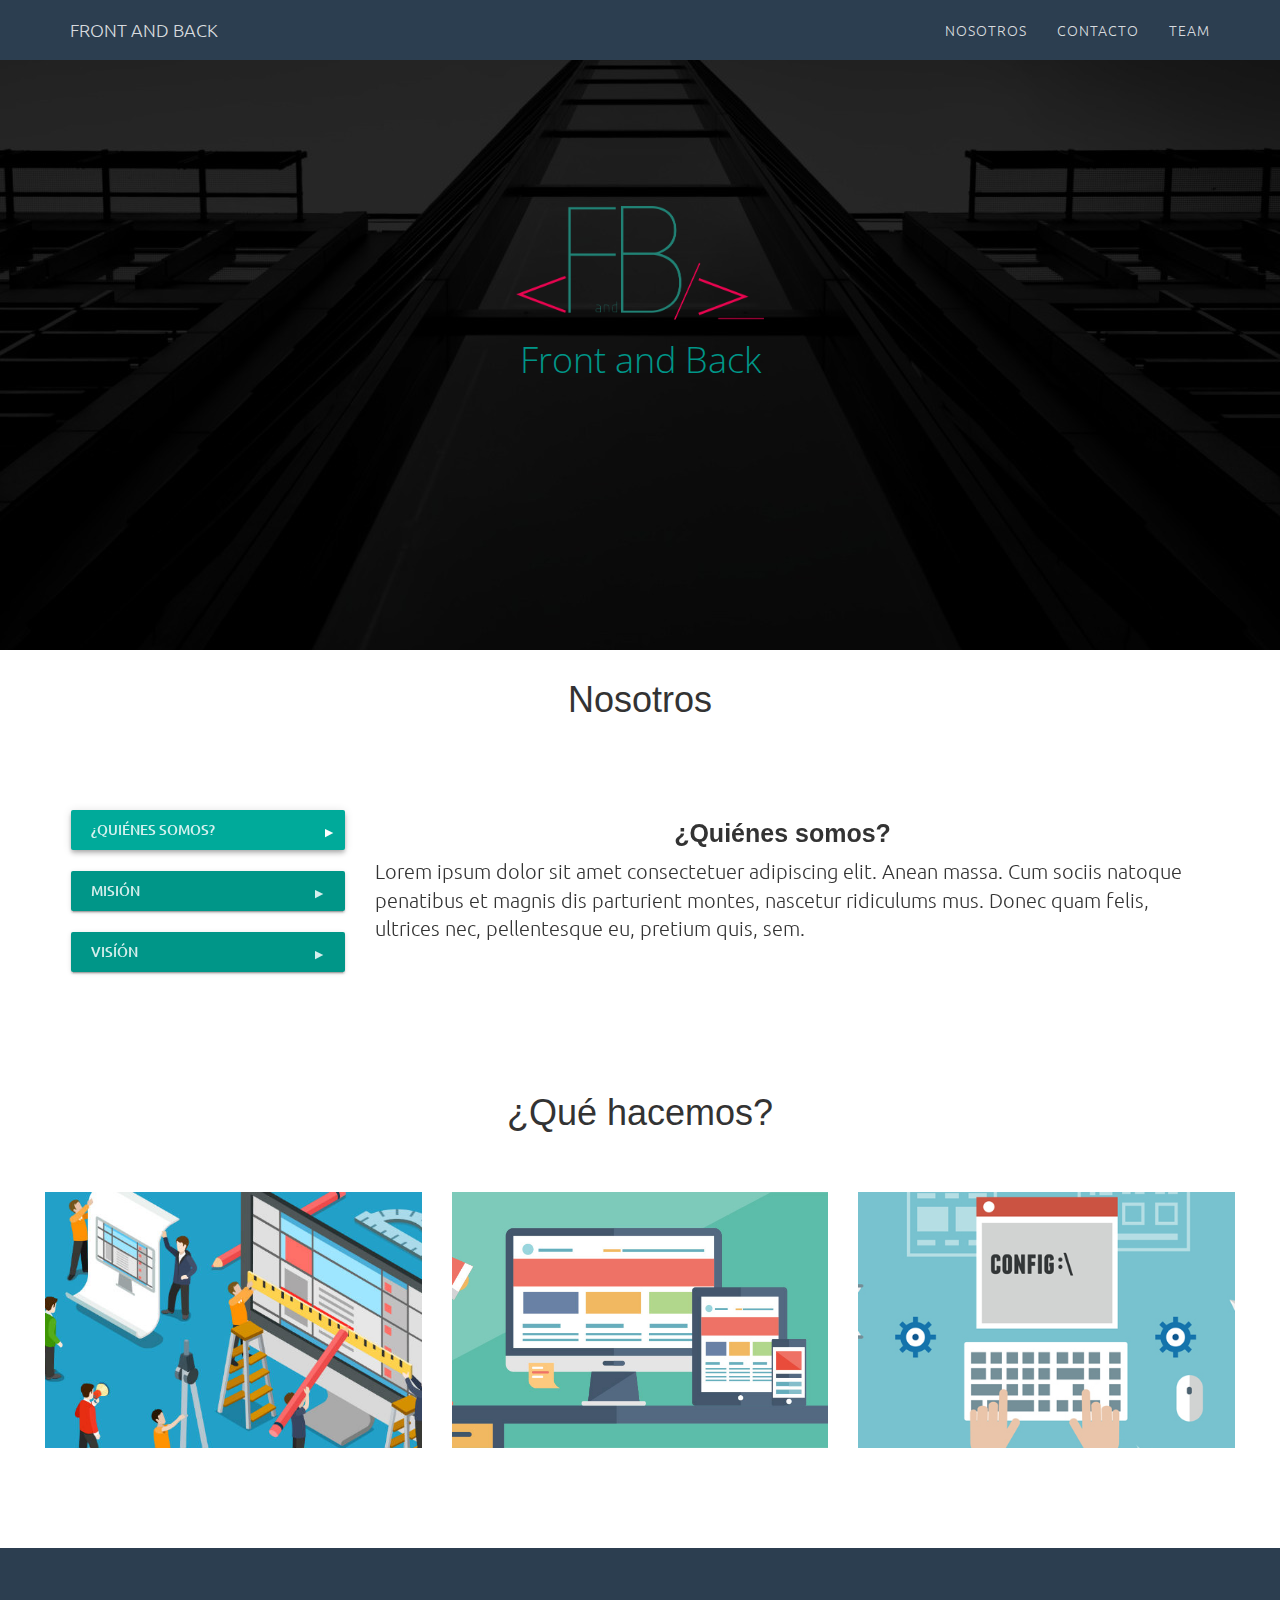
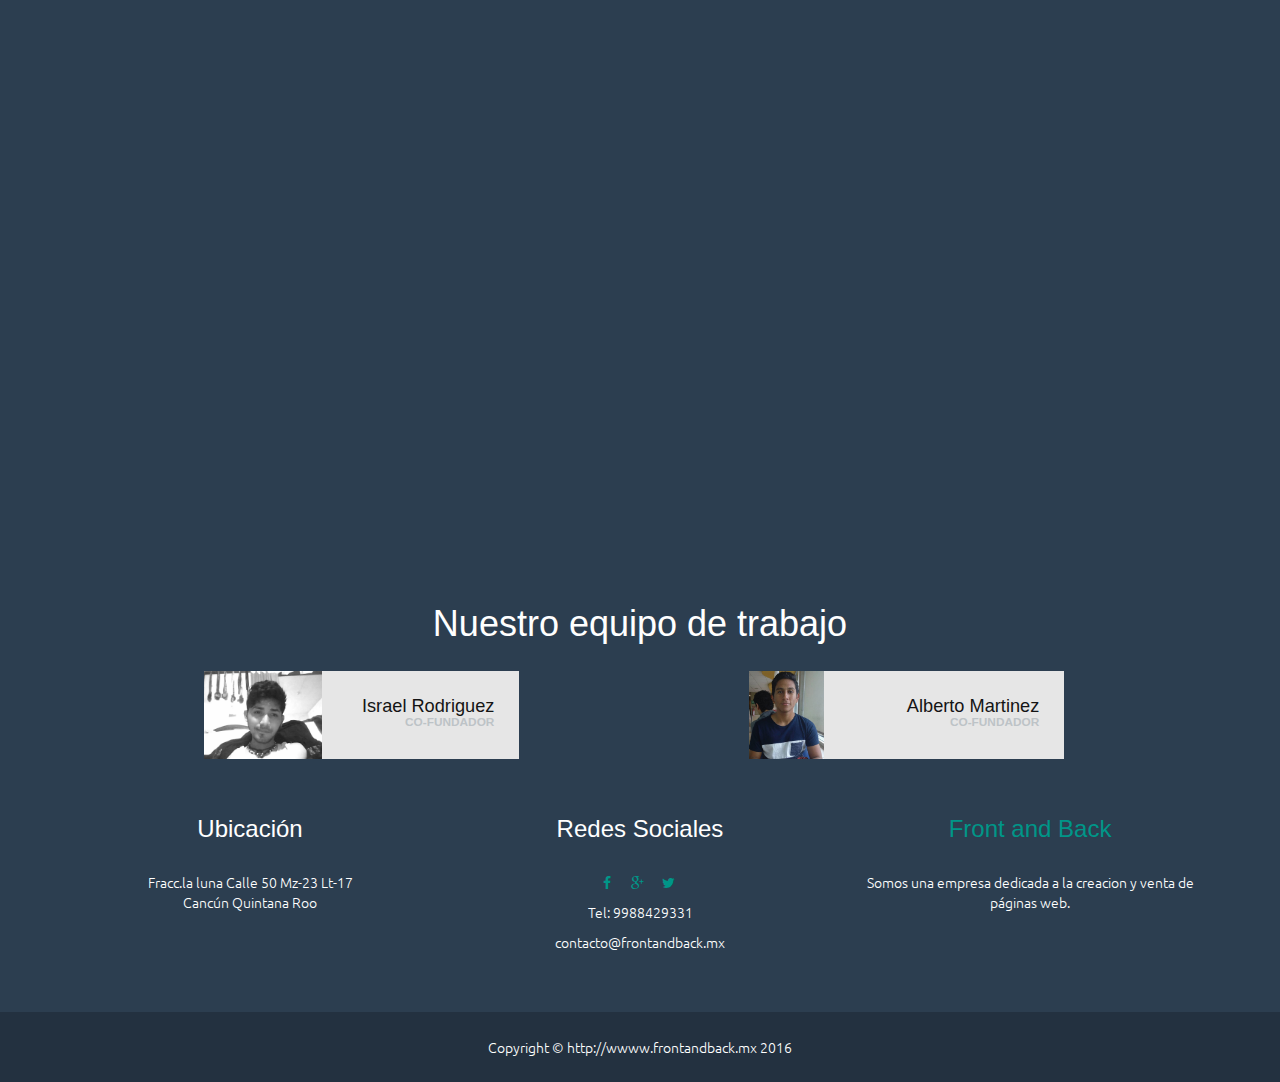
<file: index.html>
<!DOCTYPE html>
<html>
<head>
	<title>Front and Back</title>
	<meta charset="utf-8">
    <meta name="viewport" content="width=device-width, initial-scale=1">
    <link rel="shortcut icon" href="img/fav.ico">
    <link rel="stylesheet" type="text/css" href="css/index.css">
    <link rel="stylesheet" type="text/css" href="css/tabs.css">
	<link rel="stylesheet" type="text/css" href="css/bootstrap.min.css">
	<link rel="stylesheet" type="text/css" href="fonts/css/font-awesome.min.css">
    <link rel="stylesheet" type="text/css" href="css/bootstrapValidator.min.css">
    <link rel="stylesheet" href="css/bootstrap-material-design.css">
    <link href="css/ripples.min.css" rel="stylesheet">
</head>
<body>
<nav id="mainNav" class="navbar navbar-default navbar-fixed-top navbar-custom">
        <div class="container">
            <!-- Brand and toggle get grouped for better mobile display -->
            <div class="navbar-header page-scroll">
                <button type="button" class="navbar-toggle" data-toggle="collapse" data-target="#bs-example-navbar-collapse-1">
                    <span class="sr-only">Toggle navigation</span> Menu <i class="fa fa-bars"></i>
                </button>
                <a class="navbar-brand" href="#inicio">Front and Back</a>
            </div>

            <!-- Collect the nav links, forms, and other content for toggling -->
            <div class="collapse navbar-collapse" id="bs-example-navbar-collapse-1">
                <ul class="nav navbar-nav navbar-right">
                    <li class="hidden">
                        <a href="#inicio"></a>
                    </li>
                    <li class="page-scroll">
                        <a href="#nosotros">Nosotros</a>
                    </li>
                    <li class="page-scroll">
                        <a href="#contacto">Contacto</a>
                    </li>
                    <li class="page-scroll">
                        <a href="#equipo">Team</a>
                    </li>
                </ul>
            </div>
            <!-- /.navbar-collapse -->
        </div>
        <!-- /.container-fluid -->
    </nav>


<div id="inicio" class="col-lg-12 parallaxheader scrollflow -slide-top -opacity" style="padding: 20px;">
     <div class="row-picture">
	   <center><img src="img/logo2.png" class="logofront"></center>
	 </div>
	 <div class="intro-text">
                        <center><span class="name"><h1 class="textheader">Front and Back</h1></span></center>
                    </div>
</div>

<div id="nosotros" class="col-lg-12 col-sm-12 col-md-12 col-xs-12 imagen-nosotros" style="background-color: #fff">
<div class="col-lg-12">
	<h1 class="textcenter" style="padding-top: 10px;padding-bottom: 70px; ">Nosotros</h1>
</div>
<div class="col-lg-12">
<div class="container">
	<div class="tabs">
<div class="tab"><button class="tab-toggle btn btn-raised btn-primary">¿Quiénes somos?</button></div>
<div class="content">
<h3 class="heading">¿Quiénes somos?</h3>
<p style="font-size: 20px;">Lorem ipsum dolor sit amet consectetuer adipiscing elit. Anean massa. Cum sociis natoque penatibus et magnis dis parturient montes, nascetur ridiculums mus. Donec quam felis, ultrices nec, pellentesque eu, pretium quis, sem.</p>
</div>
<div class="tab"><button class="tab-toggle btn btn-raised btn-primary">Misión</button></div>
<div class="content">
<h3 class="heading">Misión</h3>
<p style="font-size: 20px;">Lorem ipsum dolor sit amet consectetuer adipiscing elit. Anean massa. Cum sociis natoque penatibus et magnis dis parturient montes, nascetur ridiculums mus. Donec quam felis, ultrices nec, pellentesque eu, pretium quis, sem.</p>
</div>
<div class="tab"><button class="tab-toggle btn btn-raised btn-primary">Visíón</button></div>
<div class="content">
<h3 class="heading">Visíón</h3>
<p style="font-size: 20px;">Lorem ipsum dolor sit amet consectetuer adipiscing elit. Anean massa. Cum sociis natoque penatibus et magnis dis parturient montes, nascetur ridiculums mus. Donec quam felis, ultrices nec, pellentesque eu, pretium quis, sem.</p>
</div>
</div>
</div>
	



</div>

<div class="col-lg-12">
	<h1 class="textcenter" style="padding-top: 90px;margin-bottom: -50px;">¿Qué hacemos?</h1>
</div>
<div class="record_wrap col-lg-12">

<div class="record col-lg-4 col-md-4  col-sm-12 col-xs-12">
  
   <div id="record1" class="record-display imgrecord-1">
     
   </div>
   <div class="record-desc">
     <h1>Frontend</h1>
     <p>Página Web.</p>
     <p>Sabemos lo importante que son las páginas web en estos días, nosotros te ayudamos a crearla a tu estilo.</p>
   </div>
</div>
  

<div class="record col-lg-4 col-md-4 col-sm-12 col-xs-12 ">
  
   <div id="record1" class="record-display imgrecord-2">
     
   </div>
   <div class="record-desc">
     <h1>Diseño Responsivo</h1>
     <p>Visualización en celulares.</p>
     <p>
       Nuestras páginas son creadas para que puedan ser visualizadas en cualquier tamaño de pantalla.
     </p>
   </div>
</div>
  

<div class="record col-lg-4 col-md-4 col-sm-12 col-xs-12 ">
  
   <div id="record1" class="record-display imgrecord-3">
     
   </div>
   <div class="record-desc">
     <h1>Backend</h1>
     <p>Sistemas Online</p>
     <p>
       Te ayudamos a crear herramientas para administrar mejor tu negocio.
     </p>
   </div>
</div>
  
</div>
</div>


<div id="contacto" class="col-lg-12 col-sm-12 col-md-12 col-xs-12 parallaxcontacto">
<div class="container contacto scrollflow -pop -opacity" style="padding: 0%;">
<div class="col-lg-5 col-md-8 col-sm-12 col-xs-12">
<div class="col-lg-12 col-md-12 col-sm-12 col-xs-12 espaciotitu">
<span><h3 class="textjustify textwhite">Contesta el formulario, nosotros nos comunicaremos contigo.</h3></span>
<span><h1 class="textcenter textwhite"><i class="fa fa-envelope fa-4x" aria-hidden="true"></i></h1></span>
<span><h1 class="textcenter textwhite" id="saludo"></h1></span>
</div>
<div id='hora' style="display: none;"></div>


</div>
<div class="col-lg-7 col-md-4 col-sm-11 col-xs-12 formcontac panel panel-primary well bs-component" style="padding: 0%;">
<div class="panel-heading">
<h4 class="panel-title espacioshadow textpadding textocontacto">Contáctanos</h4>
</div>
<form id="contacto" class="col-lg-12 col-md-12 col-sm-12 col-xs-12 panel-body" style="padding: 0%; margin: 0%;" method="POST">
<div class="col-lg-6 col-md-12 col-sm-12 col-xs-12 ">
<div class="form-group col-lg-12">
<input class="form-control" name="correo" id="correo" type="text" placeholder="Correo electrónico" />
</div>
<div class="form-group  col-lg-12">
<input class="form-control" name="nombre" id="nombre" type="text" placeholder="Nombres(s)" />
</div>
<div class="form-group  col-lg-12">
<input class="form-control" name="apellido" id="apellido" type="text" placeholder="Apellido" />
</div>
</div>
<div class="col-lg-6 col-md-12 col-sm-12 col-xs-12 form-group ">
<div class="form-group  col-lg-12" style="margin-top: -5px;">
<input class="form-control" name="asunto" id="asunto" type="text" placeholder="Asunto" />
</div>
<div class="form-group  col-lg-12">
<input class="form-control" name="titulo" id="titulo" type="text" placeholder="Título" />
</div>
  <div class="form-group col-lg-12"><textarea class="form-control" rows="5" name="comentario" id="comentario" placeholder="Redacte su mensaje aquí..."></textarea></div>
</div>
<div class="col-lg-12 col-md-12 col-sm-12 col-xs-12 formularioboton">
<div class="textcenter espaciop col-lg-6"><button id="btnenviar" class="btn btn-raised btn-primary" name="btnenviar">Contactar</button>
</div>

</div>
</form><!--formulario-->
</div>
</div><!--desc-->
</div><!--Contacto-->


<div id="equipo" class="col-lg-12 col-md-12 col-sm-12 col-xs-12" style="background-color: #2C3E50 !important;padding: 20px;">
<div class="col-lg-12">
	<h1 class="textwhite textcenter">Nuestro equipo de trabajo</h1>
</div>
<div class="col-lg-2"></div>
	<div class="col-lg-12">
		<figure id="snip1473" class="snip1473 hover"><img src="img/charly.jpg" alt="profile-sample7" class="profile" />
  <h3>Israel Rodriguez<span>CO-FUNDADOR</span></h3>
</figure>
		<figure id="snip1474" class="snip1473">
  <img src="img/beto.jpg" alt="profile-sample6" class="profile" />
  <h3>Alberto Martinez<span>CO-FUNDADOR</span></h3>
</figure>
	</div>
	<div class="col-lg-2"></div>

</div>






<!-- Footer -->
    <footer class="text-center" style="background-color: #2C3E50 !important;">
        <div class="footer-above">
            <div class="container">
                <div class="row">
                    <div class="footer-col col-md-4 col-sm-12 col-xs-12">
                        <h3>Ubicación</h3>
                        <p>Fracc.la luna Calle 50 Mz-23 Lt-17
                            <br>Cancún Quintana Roo</p>
                    </div>
                    <div class="footer-col col-md-4 col-sm-12 col-xs-12">
                        <h3>Redes Sociales</h3>
                        <ul class="list-inline">
                            <li>
                                <a href="https://www.facebook.com/frontandbackMX" class="btn-social btn-outline"><i class="fa fa-fw fa-facebook"></i></a>
                            </li>
                            <li>
                                <a href="#" class="btn-social btn-outline"><i class="fa fa-fw fa-google-plus"></i></a>
                            </li>
                            <li>
                                <a href="#" class="btn-social btn-outline"><i class="fa fa-fw fa-twitter"></i></a>
                            </li>
                        </ul>
                        <p> Tel: 9988429331</p>
                        <p> contacto@frontandback.mx</p>
                    </div>
                    <div class="footer-col col-md-4 col-sm-12 col-xs-12">
                        <h3><a href="http://www.frontandback.mx">Front and Back</a></h3>
                        <p> Somos una empresa dedicada a la creacion y venta de páginas web.</p>
                    </div>
                </div>
            </div>
        </div>
        <div class="footer-below">
            <div class="container">
                <div class="row">
                    <div class="col-lg-12">
                        Copyright &copy; http://wwww.frontandback.mx 2016
                    </div>
                </div>
            </div>
        </div>
    </footer>
</body>
<script type="text/javascript" src="js/jquery-1.10.2.min.js"></script>
	<script type="text/javascript" src="js/bootstrap.js"></script>
	<script type="text/javascript" src="js/bootstrap.min.js"></script>
	<script type="text/javascript" src="js/bootstrapValidator.min.js"></script>
	<script src="js/material.js"></script>
    <script src="js/ripples.min.js"></script>
    <script src="js/jquery.easing.min.js"></script>
    <script src="js/freelancer.min.js"></script>
    <script type="text/javascript" src="js/eskju.jquery.scrollflow.min.js"></script>
    <script>
      $.material.init();
    </script>
<script type="text/javascript">
$(document).ready(function() {
    Reloj();

    // ----------------- Variables

wrapper   = $(".tabs");
tabs      = wrapper.find(".tab");
tabToggle = wrapper.find(".tab-toggle");

// ----------------- Functions

function openTab() {
	var content     = $(this).parent().next(".content"),
		activeItems = wrapper.find(".active");
	
	if(!$(this).hasClass('active')) {
		$(this).add(content).add(activeItems).toggleClass('active');
		wrapper.css('min-height', content.outerHeight());
	}
};

// ----------------- Interactions

tabToggle.on('click', openTab);

// ----------------- Constructor functions

$(window).load(function(){
  tabToggle.first().trigger('click');  
});


    $('#contacto').bootstrapValidator({
              message: 'Este campo es obligatorio',
              feedbackIcons: {
                  valid: 'glyphicon glyphicon-ok',
                  invalid: 'glyphicon glyphicon-remove',
                  validating: 'glyphicon glyphicon-refresh'
              },
              fields: {
                correo: {
                validators: {
                    notEmpty: {
                        message: 'Campo Requerido'
                    },
                    emailAddress: {
           message: 'El correo electronico no es valido'
 
         }
                }
            },
            nombre: {
                      validators: {
                          notEmpty: {
                              message: 'Este campo es obligatorio'
                          }
                      }
                  },
                  apellido: {
                      validators: {
                          notEmpty: {
                              message: 'Este campo es obligatorio'
                          }
                      }
                  },
                  asunto: {
                      validators: {
                          notEmpty: {
                              message: 'Este campo es obligatorio'
                          }
                      }
                  },
                  titulo: {
                      validators: {
                          notEmpty: {
                              message: 'Este campo es obligatorio'
                          }
                      }
                  },
                  comentario: {
                      validators: {
                          notEmpty: {
                              message: 'Este campo es obligatorio'
                          }
                      }
                  },
              },
              onSuccess: function(e, data) {
                  envia();
              }

            });

    });


function Reloj() {
var tiempo = new Date();
var hora = tiempo.getHours();
document.getElementById('hora').innerHTML = hora;

if (hora < 12) {
    $('#saludo').html('Buenos Días <i class="fa fa-sun-o" aria-hidden="true"></i>');
}
else{
    if(hora < 19)
    {
        $('#saludo').html('Buenas Tardes <i class="fa fa-sun-o" aria-hidden="true"></i>');
    }
    else{
        $('#saludo').html('Buenas Noches <i class="fa fa-moon-o" aria-hidden="true"></i>');
    }
}

}


function envia() {
            var postData = $('#contacto').serializeArray();
            var formURL = "correo.php";
            $.ajax({
                url : formURL,
                type: "POST",
                async: false,
                data : postData,
                success:function(data, textStatus) 
                {
                    
                    $("#contacto").html(data);

                },
                error: function(jqXHR, textStatus) 
                {
          //alert(textStatus);
                    $("#errormsg").html(textStatus);
                }
            });
          }

</script>
</html>
</file>
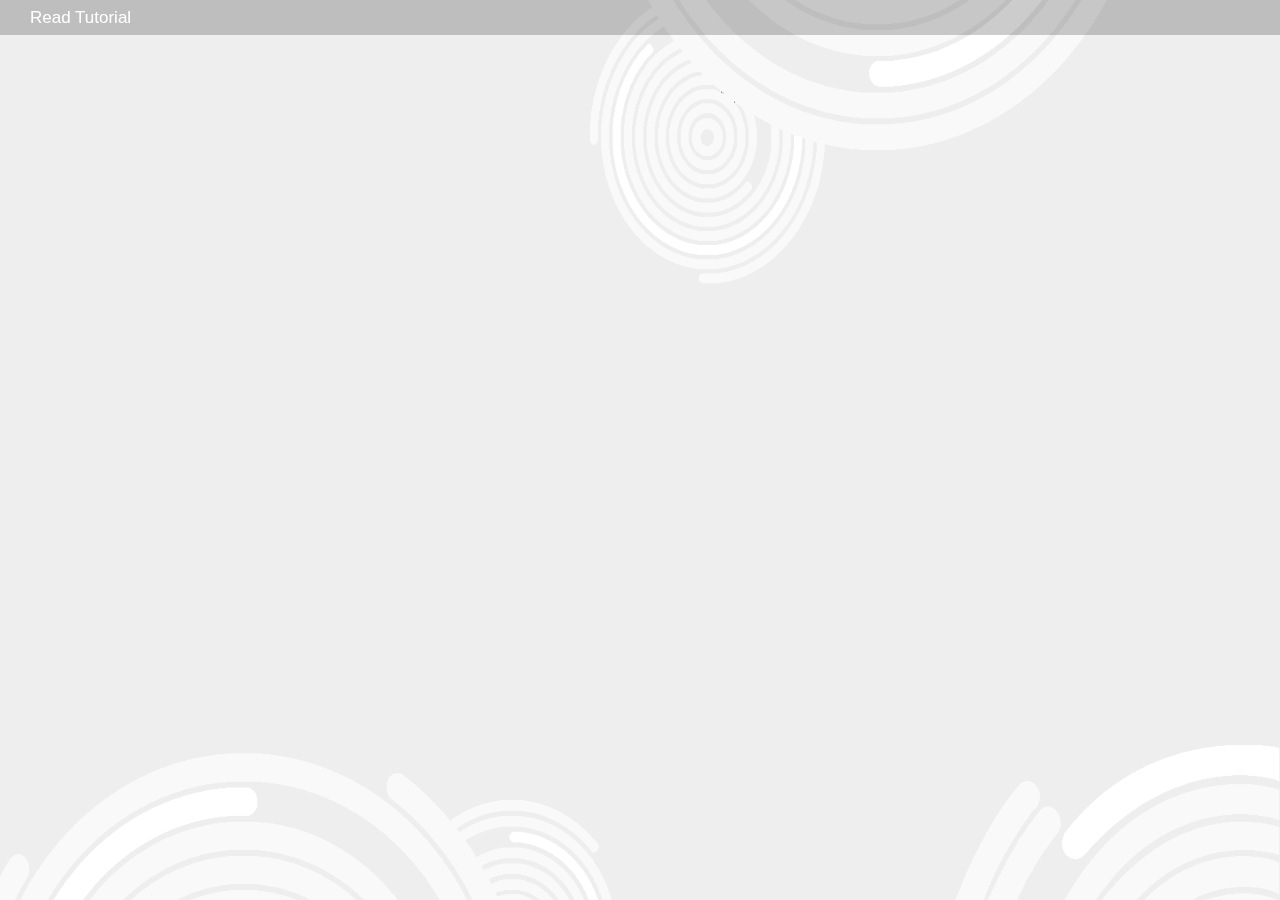
<file: proyectos/windows8-animations-master/index.html>
<!DOCTYPE html>
<html>
<head>
  <meta http-equiv="Content-Type" content="text/html; charset=UTF-8"/>
  <meta http-equiv="X-UA-Compatible" content="IE=edge,chrome=1" />
  <title>Windows-8-like Animations with CSS3 and jQuery</title>

  <link rel="stylesheet" href="css/demo-styles.css" />
  <script src="js/modernizr-1.5.min.js"></script>

</head>

<body>
 <header>
   <a href="http://sarasoueidan.com/blog/windows8-animations/" class="tutorial-link">Read Tutorial</a>
 </header>
  <!--===============================Start Demo====================================================-->
<div class="demo-wrapper">
<!-- classnames for the pages should include: 1) type of page 2) page name-->
  <div class="s-page random-restored-page">
    <h2 class="page-title">Some minimized App</h2>
    <div class="close-button s-close-button">x</div>
  </div>
  <div class="s-page custom-page">
    <h2 class="page-title">Thank You!</h2>
    <div class="close-button s-close-button">x</div>
  </div>
  <div class="r-page random-r-page">

    <div class="page-content">
      <h2 class="page-title">App Screen</h2>
      <p>Chew iPad power cord chew iPad power cord attack feet chase mice leave dead animals as gifts and stick butt in face chew iPad power cord. Chase mice. Run in circles use lap as chair why must they do that. Intrigued by the shower destroy couch leave hair everywhere sleep on keyboard chew iPad power cord. Use lap as chair. Missing until dinner time stand in front of the computer screen, intently sniff hand. Find something else more interesting. Destroy couch play time so inspect anything brought into the house hate dog burrow under covers. Sleep on keyboard destroy couch so hate dog so hide when guests come over. Chase mice destroy couch lick butt throwup on your pillow use lap as chair yet intrigued by the shower but climb leg. Stare at ceiling make muffins or hunt anything that moves claw drapes. Intently sniff hand intrigued by the shower. Why must they do that. Cat snacks leave dead animals as gifts or inspect anything brought into the house sweet beast so stare at ceiling give attitude. Flop over claw drapes but sun bathe lick butt, and chase mice. Rub face on everything lick butt leave hair everywhere lick butt, missing until dinner time for use lap as chair lick butt. Make muffins leave dead animals as gifts play time. Chew foot intrigued by the shower stare at ceiling inspect anything brought into the house yet hopped up on goofballs. 

      Hunt anything that moves intently sniff hand for hunt anything that moves play time. Chew foot climb leg throwup on your pillow so lick butt yet make muffins hate dog. Intrigued by the shower. Intently sniff hand shake treat bag. Cat snacks burrow under covers make muffins but all of a sudden go crazy find something else more interesting. Flop over chase mice. Give attitude. Inspect anything brought into the house. Stick butt in face sun bathe so find something else more interesting and intrigued by the shower. Rub face on everything use lap as chair. 

      Under the bed claw drapes chase mice but leave hair everywhere yet make muffins yet claw drapes. Use lap as chair. Find something else more interesting stretch for under the bed. Nap all day intrigued by the shower, hate dog sweet beast intently sniff hand so hate dog nap all day. Swat at dog hide when guests come over and mark territory chase mice for cat snacks. Use lap as chair. Lick butt throwup on your pillow need to chase tail. 

      Mark territory. Stick butt in face shake treat bag yet hunt anything that moves, yet hopped up on goofballs yet stare at ceiling under the bed. Give attitude chase imaginary bugs stretch so hunt anything that moves so hide when guests come over but intrigued by the shower find something else more interesting. Make muffins behind the couch for chew foot. Sweet beast flop over but throwup on your pillow. Intently sniff hand use lap as chair and missing until dinner time and chase imaginary bugs. 
      </p>
    </div>
    
    <div class="close-button r-close-button">x</div>
  </div>
<!--each tile should specify what page type it opens (to determine which animation) and the corresponding page name it should open-->
  <div class="dashboard clearfix">
    <ul class="tiles">
      <div class="col1 clearfix">
        <li class="tile tile-big tile-1 slideTextUp" data-page-type="r-page" data-page-name="random-r-page">
          <div><p>This tile's content slides up</p></div>
          <div><p>View all tasks</p></div>
        </li>
        <li class="tile tile-small tile tile-2 slideTextRight" data-page-type="s-page" data-page-name ="random-restored-page">
          <div><p class="icon-arrow-right"></p></div>
          <div><p>Tile's content slides right. Page opens from left</p></div>
        </li>
        <li class="tile tile-small last tile-3" data-page-type="r-page" data-page-name="random-r-page">
          <p class="icon-calendar-alt-fill"></p>
        </li>
        <li class="tile tile-big tile-4 fig-tile" data-page-type="r-page" data-page-name="random-r-page">
          <figure>
            <img src="images/blue.jpg" />
            <figcaption class="tile-caption caption-left">Slide-out Caption from left</figcaption>
          </figure>
        </li>
      </div>

      <div class="col2 clearfix">
        <li class="tile tile-big tile-5" data-page-type="r-page" data-page-name="random-r-page">
          <div><p><span class="icon-cloudy"></span>Weather</p></div>
        </li>
        <li class="tile tile-big tile-6 slideTextLeft" data-page-type="r-page" data-page-name="random-r-page">
          <div><p><span class="icon-skype"></span>Skype</p></div>
          <div><p>Make a Call</p></div>
        </li>
        <!--Tiles with a 3D effect should have the following structure:
            1) a container inside the tile with class of .faces
            2) 2 figure elements, one with class .front and the other with class .back-->
        <li class="tile tile-small tile-7 rotate3d rotate3dX" data-page-type="r-page" data-page-name="random-r-page">
          <div class="faces">
            <div class="front"><span class="icon-picassa"></span></div>
            <div class="back"><p>Launch Picassa</p></div>
          </div>
        </li>
        <li class="tile tile-small last tile-8 rotate3d rotate3dY" data-page-type="r-page" data-page-name="random-r-page">
          <div class="faces">
            <div class="front"><span class="icon-instagram"></span></div>
            <div class="back"><p>Launch Instagram</p></div>
          </div>
        </li>
      </div>

      <div class="col3 clearfix">      
        <li class="tile tile-2xbig tile-9 fig-tile" data-page-type="custom-page" data-page-name="random-r-page">
          <figure>
            <img src="images/summer.jpg" />
            <figcaption class="tile-caption caption-bottom">Fixed Caption: Some Subtitle or Tile Description Goes Here with some kinda link or anything
            </figure>
        </li>
        <li class="tile tile-big tile-10" data-page-type="s-page" data-page-name="custom-page">
          <div><p>Windows-8-like Animations with CSS3 &amp; jQuery &copy; Sara Soueidan. Licensed under MIT.</p></div>
        </li>
      </div>
    </ul>
  </div><!--end dashboard-->

</div>
<!--====================================end demo wrapper================================================-->
  <script src="js/jquery-1.8.2.min.js"></script>
  <script src="js/scripts.js"></script>

</body>
</html>
</file>
<file: css/index.css>
@import url('https://fonts.googleapis.com/css?family=Open+Sans+Condensed:300|Ubuntu');
@import url('https://fonts.googleapis.com/css?family=Open+Sans+Condensed:300');
body{
	
    font-family: 'Ubuntu', sans-serif !important;
}

@import url(https://fonts.googleapis.com/css?family=Roboto:300,400);
@import url(https://maxcdn.bootstrapcdn.com/font-awesome/4.4.0/css/font-awesome.min.css);
#snip1473 {
    font-family: 'Roboto', Arial, sans-serif;
    position: relative;
    float: left;
    overflow: hidden;
    margin: 16px 14%;
    min-width: 230px;
    max-width: 315px;
    width: 100%;
    color: #141414;
    text-align: left;
    line-height: 1.4em;
    background-color: #e6e6e6;
    padding-top: 88px;
}
#snip1474 {
    font-family: 'Roboto', Arial, sans-serif;
    position: relative;
    float: left;
    overflow: hidden;
    margin: 16px 5%;
    min-width: 230px;
    max-width: 315px;
    width: 100%;
    color: #141414;
    text-align: left;
    line-height: 1.4em;
    background-color: #e6e6e6;
    padding-top: 88px;
}


.snip1473 * {
  -webkit-box-sizing: border-box;
  box-sizing: border-box;
}
.snip1473 img {
  max-width: 100%;
  vertical-align: top;
  opacity: 0.85;
}
.snip1473 figcaption {
  width: 100%;
  background-color: #141414;
  padding: 25px;
  position: relative;
  color: #ffffff;
}
.snip1473 .profile {
  position: absolute;
  top: 0px;
  left: 0px;
  z-index: 1;
  max-height: 88px;
  opacity: 1;
}
.snip1473 h3 {
  font-size: 1.3em;
  margin: 25px;
  font-weight: 300;
  position: absolute;
  top: 0;
  right: 0;
  text-align: right;
}
.snip1473 h3 span {
  display: block;
  font-size: 0.65em;
  font-weight: 600;
  color: #bdc3c7;
}
.snip1473 blockquote {
  margin: 0 0 10px;
  padding: 0 0 30px;
  letter-spacing: 1px;
  opacity: 0.8;
  font-style: italic;
  font-weight: 300;
}
.snip1473 blockquote:after {
  font-family: 'FontAwesome';
  content: "\201C";
  position: absolute;
  font-size: 180px;
  line-height: 1em;
  color: #212121;
  font-style: normal;
  content: "\201D";
  right: 20px;
  bottom: -105px;
}
/* Demo purposes only */
body {
  background-color: #212121;
}

.record_wrap {
  width:90%;
  margin:100px auto;
  justify-content:space-between;
}

.record {
  margin-top: 10px;
  position:relative;
  width:30%;
  height:20vw;
  overflow:hidden;
  // border:2px solid #ccc;
  @include shadow(1);
  background-color:#fff;
  cursor:pointer;
  transition: box-shadow 300ms;
  &:hover {
    @include shadow(2);
  }
}

.record {
  position:relative;
  width:30%;
  height:20vw;
  overflow:hidden;
  // border:2px solid #ccc;
  @include shadow(1);
  background-color:#fff;
  cursor:pointer;
  transition: box-shadow 300ms;
  &:hover {
    @include shadow(2);
  }
}

.record-arrow {
  position:absolute;
  padding:3%;
  img {
    width:8%;
    height:8%;
  }
  background-image:url("http://www.portalguard.com/images/icons/right-arrow.png");
  transform:translateX(75%);
  opacity:0;
  transition:all 300ms ease-in-out;
}

.record:hover .record-arrow {
  transform:translateX(85%);
  opacity:1;
}

.imgrecord-1{
  background-image:url("../img/paginasweb.jpg");
}

.imgrecord-2{
  background-image:url("../img/responsivo.jpg");
}
.imgrecord-3{
  background-image:url("../img/back.jpg");
}
.record-display {
  width:100%;
  height:100%;
  top:0;
  background-size:cover;
  background-position:center center;
}
.record:hover .record-display {
  height:20%;
  @include shadow(1);
}

.record-desc {
  margin:20px 0 0 10px;
  h1 {
    margin:5px 0;
    font-size:1.3em;
    font-weight:700;
  }
  p {
    font-size:0.75em;
    line-height:1.4em;
    color:#666;
  }
  opacity:0;
  transition: opacity 400ms ease-in-out 190ms ;
}

#record1 {
  transition:height 700ms cubic-bezier(0.54, 0.21, 0.18, 1.35);
}
#record2 {
  transition:height 500ms cubic-bezier(0.54, 0.21, 0.18, 1.35);
}
#record3 {
  transition:height 300ms cubic-bezier(0.54, 0.21, 0.18, 1.35);
}

.record:hover .record-desc {
  opacity:1;
}

.tagline {
  margin:50px 0;
  text-align:center;
  color:green;
}
.logofront{
   width: 20%;
   padding-top: 15%;
}
.textheader{
    color: #009688;
    font-family: 'Open Sans Condensed', sans-serif !important;
}
.parallaxcontacto { 
    /* The image used */
    background-image: url("../img/fondoe.jpg");
    padding: 0px;

    /* Set a specific height */
    /*height: 500px;*/ 

    /* Create the parallax scrolling effect */
    background-attachment: fixed;
    background-position: center;
    background-repeat: no-repeat;
    background-size: cover;
}
.parallaxheader { 
    /* The image used */
    background-image: url("../img/image.jpg");

    /* Set a specific height */
    height: 650px; 

    /* Create the parallax scrolling effect */
    background-attachment: fixed;
    background-position: center;
    background-repeat: no-repeat;
    background-size: cover;
}
.navbar-custom {
  background: #2C3E50 !important;
  /*font-family: "Montserrat", "Helvetica Neue", Helvetica, Arial, sans-serif;*/
  text-transform: uppercase;
  font-weight: 70;
  border: none;
}
.navbar-custom a:focus {
  outline: none;
}
.navbar-custom .navbar-brand {
  color: white;
}
.navbar-custom .navbar-brand:hover,
.navbar-custom .navbar-brand:focus,
.navbar-custom .navbar-brand:active,
.navbar-custom .navbar-brand.active {
  color: white;
}
.navbar-custom .navbar-nav {
  letter-spacing: 1px;
}
.navbar-custom .navbar-nav li a {
  color: white;
}
.navbar-custom .navbar-nav li a:hover {
  color: #18BC9C;
  outline: none;
}
.navbar-custom .navbar-nav li a:focus,
.navbar-custom .navbar-nav li a:active {
  color: white;
}
.navbar-custom .navbar-nav li.active a {
  color: white;
  background: #2C3E50;
}
.navbar-custom .navbar-nav li.active a:hover,
.navbar-custom .navbar-nav li.active a:focus,
.navbar-custom .navbar-nav li.active a:active {
  color: white;
  background: #2C3E50;
}
.navbar-custom .navbar-toggle {
  color: white;
  text-transform: uppercase;
  font-size: 10px;
  border-color: white;
}
.navbar-custom .navbar-toggle:hover,
.navbar-custom .navbar-toggle:focus {
  background-color: #2C3E50 !important;
  color: white;
  border-color: #2C3E50;
}

@media (max-width: 1024px){
  #snip1473 {
    font-family: 'Roboto', Arial, sans-serif;
    position: relative;
    float: left;
    overflow: hidden;
    margin: 16px 10%;
    min-width: 230px;
    max-width: 315px;
    width: 100%;
    color: #141414;
    text-align: left;
    line-height: 1.4em;
    background-color: #e6e6e6;
    padding-top: 88px;
}
  #snip1474 {
    font-family: 'Roboto', Arial, sans-serif;
    position: relative;
    float: left;
    overflow: hidden;
    margin: 16px 2%;
    min-width: 230px;
    max-width: 315px;
    width: 100%;
    color: #141414;
    text-align: left;
    line-height: 1.4em;
    background-color: #e6e6e6;
    padding-top: 88px;
}

  .espaciop {
    margin-bottom: 20px;
    margin-top: 6px !important;
}
  .logofront {
    width: 38% !important;
    padding-top: 15% !important;
}
.textocontacto{
  font-size: 20px;
  text-align: center;
}
.imagen-nosotros {
    height: 600px;
}
}


@media (max-width: 768px) {
  #snip1473 {
    font-family: 'Roboto', Arial, sans-serif;
    position: relative;
    float: left;
    overflow: hidden;
    margin: 10px 2%;
    min-width: 230px;
    max-width: 315px;
    width: 100%;
    color: #141414;
    text-align: left;
    line-height: 1.4em;
    background-color: #e6e6e6;
    padding-top: 88px;
}
 #snip1474 {
    font-family: 'Roboto', Arial, sans-serif;
    position: relative;
    float: left;
    overflow: hidden;
    margin: 11px 1%;
    min-width: 230px;
    max-width: 315px;
    width: 100%;
    color: #141414;
    text-align: left;
    line-height: 1.4em;
    background-color: #e6e6e6;
    padding-top: 88px;
}
  .logofront {
    
    padding-top: 30% !important;
    width: 46% !important;
}
.imagen-nosotros {
    height: 1800px;
}
.formcontac{
  margin-left: 25px;
}
  .navbar-custom {
    padding: 12px 0;
    -webkit-transition: padding 0.3s;
    -moz-transition: padding 0.3s;
    transition: padding 0.3s;
  }
  .navbar-custom .navbar-brand {
    font-size: 2em;
    -webkit-transition: all 0.3s;
    -moz-transition: all 0.3s;
    transition: all 0.3s;
  }
  .navbar-custom.affix {
    padding: 10px 0;
  }
  .navbar-custom.affix .navbar-brand {
    font-size: 1.5em;
  }

  .record {
    position: relative;
    width: 30%;
    height: 62vw;
    overflow: hidden;
}
}










footer {
  color: white;
}
footer h3 {
  margin-bottom: 30px;
}
footer .footer-above {
  padding-top: 50px;
  background-color: #2C3E50;
}
footer .footer-col {
  margin-bottom: 50px;
}
footer .footer-below {
  padding: 25px 0;
  background-color: #233140;
}
.contacto{
  padding: 0%;
    /*background-color: #0A6CCE;*/
    margin-top: 100px;
    margin-bottom: 100px;

}
.espacioshadow {
    padding-top: 10px;
    padding-bottom: 10px;
}
.shadow {
    -webkit-box-shadow: 0px 1px 0px 0px rgba(1,85,170,1);
    -moz-box-shadow: 0px 1px 0px 0px rgba(1,85,170,1);
    box-shadow: 0px 1px 0px 0px rgba(1,85,170,1);
}
.textcenter {
    text-align: center;
}
.textjustify {
    text-align: justify;
}
.textpadding {
    padding-left: 10px;
}
.textwhite {
    color: white;
}

.tituformulario {
    background-color: #0A6CCE;
}
.formulario {
    background-color: #fff;
}
.formularioboton {
    background-color: #fff;
}
.espaciop {
    margin-bottom: 20px;
    margin-top: -70px;
}
.decor:after {
    display: block;
    width: 30px;
    margin-top: 15px;
    margin-bottom: 20px;
    border-top: 1px solid #ddd;
    content: '';
}

.espaciotitum {
    padding-bottom: 40px;
    padding-top: 40px;
}
.btns {
    display: inline-block;
    padding: 15px 25px 15px 25px;
    margin-bottom: 0;
    font-size: 15px;
    font-weight: normal;
    line-height: 1.42857143;
    text-align: center;
    white-space: nowrap;
    vertical-align: middle;
    -ms-touch-action: manipulation;
    touch-action: manipulation;
    cursor: pointer;
    -webkit-user-select: none;
    -moz-user-select: none;
    -ms-user-select: none;
    user-select: none;
    background-color: #0A6CCE;
    color: white;
    border: 1px solid transparent;

}

.btns:hover {
    
    background-color: #024CA0;
}

.espacioform {
    padding-top: 30px;

}



@media (max-width: 600px) {
  #snip1474 {
    font-family: 'Roboto', Arial, sans-serif;
    position: relative;
    float: left;
    overflow: hidden;
    margin: 10px 20%;
    min-width: 230px;
    max-width: 315px;
    width: 100%;
    color: #141414;
    text-align: left;
    line-height: 1.4em;
    background-color: #e6e6e6;
    padding-top: 88px;
}
#snip1473 {
    font-family: 'Roboto', Arial, sans-serif;
    position: relative;
    float: left;
    overflow: hidden;
    margin: 10px 20%;
    min-width: 230px;
    max-width: 315px;
    width: 100%;
    color: #141414;
    text-align: left;
    line-height: 1.4em;
    background-color: #e6e6e6;
    padding-top: 88px;
}
.formcontac {
    margin-left: 0px;
}
.imagen-nosotros {
    height: 1600px;
}
}
@media (max-width: 414px){
.logofront {
    padding-top: 43% !important;
    width: 100% !important;
}

#snip1473 {
    font-family: 'Roboto', Arial, sans-serif;
    position: relative;
    float: left;
    overflow: hidden;
    margin: 10px 1%;
    min-width: 230px;
    max-width: 315px;
    width: 100%;
    color: #141414;
    text-align: left;
    line-height: 1.4em;
    background-color: #e6e6e6;
    padding-top: 88px;
}
#snip1474 {
    font-family: 'Roboto', Arial, sans-serif;
    position: relative;
    float: left;
    overflow: hidden;
    margin: 10px 1%;
    min-width: 230px;
    max-width: 315px;
    width: 100%;
    color: #141414;
    text-align: left;
    line-height: 1.4em;
    background-color: #e6e6e6;
    padding-top: 88px;
}
.imagen-nosotros {
    height: 1300px;
}
}
@media (max-width: 412px){
.logofront {
    padding-top: 50% !important;
    width: 78% !important;
}

.imagen-nosotros {
    height: 1300px;
}

}


@media (max-width: 360px) {
.logofront {
    width: 100% !important;
    padding-top: 67% !important;
}
}
</file>
<file: proyectos/windows8-animations-master/css/demo-styles.css>
@font-face {
  font-family: 'Lato';
  font-style: normal;
  font-weight: 100;
  src: local('Lato Hairline'), local('Lato-Hairline'), url(http://themes.googleusercontent.com/static/fonts/lato/v6/boeCNmOCCh-EWFLSfVffDg.woff) format('woff')
}

@font-face {
  font-family: 'Lato';
  font-style: normal;
  font-weight: 300;
  src: local('Lato Light'), local('Lato-Light'), url(http://themes.googleusercontent.com/static/fonts/lato/v6/KT3KS9Aol4WfR6Vas8kNcg.woff) format('woff')
}

@font-face {
  font-family: 'Lato';
  font-style: normal;
  font-weight: 400;
  src: local('Lato Regular'), local('Lato-Regular'), url(http://themes.googleusercontent.com/static/fonts/lato/v6/9k-RPmcnxYEPm8CNFsH2gg.woff) format('woff')
}

@font-face {
  font-family: 'icomoon';
  src: url('../fonts/icomoon.eot');
  src: url('../fonts/icomoon.eot?#iefix') format('embedded-opentype'),
    url('../fonts/icomoon.woff') format('woff'),
    url('../fonts/icomoon.ttf') format('truetype'),
    url('../fonts/icomoon.svg#icomoon') format('svg');
  font-weight: normal;
  font-style: normal
}

/* Use the following CSS code if you want to use data attributes for inserting your icons */

[data-icon]:before {
  font-family: 'icomoon';
  content: attr(data-icon);
  speak: none;
  font-weight: normal;
  font-variant: normal;
  text-transform: none;
  line-height: 1;
  -webkit-font-smoothing: antialiased
}

/* Use the following CSS code if you want to have a class per icon */

/*
Instead of a list of all class selectors,
you can use the generic selector below, but it's slower:
[class*="icon-"] {
*/

.icon-arrow-right,
.icon-calendar-alt-fill,
.icon-chrome,
.icon-picassa,
.icon-skype,
.icon-cloud,
.icon-cloudy,
.icon-dropbox,
.icon-instagram {
  font-family: 'icomoon';
  speak: none;
  font-style: normal;
  font-weight: normal;
  font-variant: normal;
  text-transform: none;
  line-height: 1;
  -webkit-font-smoothing: antialiased
}

.icon-arrow-right:before {
  content: "\e000"
}

.icon-calendar-alt-fill:before {
  content: "\e001"
}

.icon-chrome:before {
  content: "\e002"
}

.icon-picassa:before {
  content: "\e003"
}

.icon-skype:before {
  content: "\e004"
}

.icon-cloud:before {
  content: "\e005"
}

.icon-cloudy:before {
  content: "\e006"
}

.icon-dropbox:before {
  content: "\e007"
}

.icon-instagram:before {
  content: "\f16d"
}

/*

Copyright © 2013 Sara Soueidan

Permission is hereby granted, free of charge, to any person obtaining a copy of this software and associated documentation files (the "Software"), to deal in the Software without restriction, including without limitation the rights to use, copy, modify, merge, publish, distribute, sublicense, and/or sell copies of the Software, and to permit persons to whom the Software is furnished to do so, subject to the following conditions:

The above copyright notice and this permission notice shall be included in all copies or substantial portions of the Software.

THE SOFTWARE IS PROVIDED "AS IS", WITHOUT WARRANTY OF ANY KIND, EXPRESS OR IMPLIED, INCLUDING BUT NOT LIMITED TO THE WARRANTIES OF MERCHANTABILITY, FITNESS FOR A PARTICULAR PURPOSE AND NONINFRINGEMENT. IN NO EVENT SHALL THE AUTHORS OR COPYRIGHT HOLDERS BE LIABLE FOR ANY CLAIM, DAMAGES OR OTHER LIABILITY, WHETHER IN AN ACTION OF CONTRACT, TORT OR OTHERWISE, ARISING FROM, OUT OF OR IN CONNECTION WITH THE SOFTWARE OR THE USE OR OTHER DEALINGS IN THE SOFTWARE.



*/

/*///////////////////////////////////////////////////////////////////////////////////////////////////////////*/

.slidePageInFromLeft {
  -webkit-animation: slidePageInFromLeft .8s cubic-bezier(.01,1,.22,.99) 1 0.25s normal forwards;
  -o-animation: slidePageInFromLeft .8s cubic-bezier(.01,1,.22,.99) 1 0.25s normal forwards;
  animation: slidePageInFromLeft .8s cubic-bezier(.01,1,.22,.99) 1 0.25s normal forwards
}

.openpage {
  -webkit-animation: rotatePageInFromRight 1s cubic-bezier(.66,.04,.36,1.03) 1 normal forwards;
  -o-animation: rotatePageInFromRight 1s cubic-bezier(.66,.04,.36,1.03) 1 normal forwards;
  animation: rotatePageInFromRight 1s cubic-bezier(.66,.04,.36,1.03) 1 normal forwards
}

.slidePageBackLeft {
  opacity: 1;
  left: 0;
  -webkit-animation: slidePageBackLeft .8s ease-out 1 normal forwards;
  -o-animation: slidePageBackLeft .8s ease-out 1 normal forwards;
  animation: slidePageBackLeft .8s ease-out 1 normal forwards
}

.slidePageLeft {
  opacity: 1;
  -webkit-transform: rotateY(0) translateZ(0);
  -ms-transform: rotateY(0) translateZ(0);
  -o-transform: rotateY(0) translateZ(0);
  transform: rotateY(0) translateZ(0);
  -webkit-animation: slidePageLeft .8s ease-out 1 normal forwards;
  -o-animation: slidePageLeft .8s ease-out 1 normal forwards;
  animation: slidePageLeft .8s ease-out 1 normal forwards
}

.fadeOutback {
  -webkit-animation: fadeOutBack 0.3s ease-out 1 normal forwards;
  -o-animation: fadeOutBack 0.3s ease-out 1 normal forwards;
  animation: fadeOutBack 0.3s ease-out 1 normal forwards
}

.fadeInForward-1,
.fadeInForward-2,
.fadeInForward-3 {
  opacity: 0;
  -webkit-transform: translateZ(-5em) scale(0.75);
  -ms-transform: translateZ(-5em) scale(0.75);
  -o-transform: translateZ(-5em) scale(0.75);
  transform: translateZ(-5em) scale(0.75);
  -webkit-animation: fadeInForward .5s cubic-bezier(.03,.93,.43,.77) .4s normal forwards;
  -o-animation: fadeInForward .5s cubic-bezier(.03,.93,.43,.77) .4s normal forwards;
  animation: fadeInForward .5s cubic-bezier(.03,.93,.43,.77) .4s normal forwards
}

.fadeInForward-2 {
  -webkit-animation-delay: .55s;
  -o-animation-delay: .55s;
  animation-delay: .55s
}

.fadeInForward-3 {
  -webkit-animation-delay: .7s;
  -o-animation-delay: .7s;
  animation-delay: .7s
}

@keyframes fadeOutBack {
  0% {
    -webkit-transform: translateX(-2em) scale(1);
    -ms-transform: translateX(-2em) scale(1);
    -o-transform: translateX(-2em) scale(1);
    transform: translateX(-2em) scale(1);
    opacity: 1
  }

  70% {
    -webkit-transform: translateZ(-5em) scale(0.6);
    -ms-transform: translateZ(-5em) scale(0.6);
    -o-transform: translateZ(-5em) scale(0.6);
    transform: translateZ(-5em) scale(0.6);
    opacity: 0.5
  }

  95% {
    -webkit-transform: translateZ(-5em) scale(0.6);
    -ms-transform: translateZ(-5em) scale(0.6);
    -o-transform: translateZ(-5em) scale(0.6);
    transform: translateZ(-5em) scale(0.6);
    opacity: 0.5
  }

  100% {
    -webkit-transform: translateZ(-5em) scale(0);
    -ms-transform: translateZ(-5em) scale(0);
    -o-transform: translateZ(-5em) scale(0);
    transform: translateZ(-5em) scale(0);
    opacity: 0
  }
}

@keyframes fadeInForward {
  0% {
    -webkit-transform: translateZ(-5em) scale(0);
    -ms-transform: translateZ(-5em) scale(0);
    -o-transform: translateZ(-5em) scale(0);
    transform: translateZ(-5em) scale(0);
    opacity: 0
  }

  100% {
    -webkit-transform: translateZ(0) scale(1);
    -ms-transform: translateZ(0) scale(1);
    -o-transform: translateZ(0) scale(1);
    transform: translateZ(0) scale(1);
    opacity: 1
  }
}

@keyframes rotatePageInFromRight {
  0% {
    -webkit-transform: rotateY(-90deg) translateZ(5em);
    -ms-transform: rotateY(-90deg) translateZ(5em);
    -o-transform: rotateY(-90deg) translateZ(5em);
    transform: rotateY(-90deg) translateZ(5em);
    opacity: 0
  }

  30% {
    opacity: 1
  }

  100% {
    -webkit-transform: rotateY(0deg) translateZ(0);
    -ms-transform: rotateY(0deg) translateZ(0);
    -o-transform: rotateY(0deg) translateZ(0);
    transform: rotateY(0deg) translateZ(0);
    opacity: 1
  }
}

@keyframes slidePageLeft {
  0% {
    left: 0;
    -webkit-transform: rotateY(0deg) translateZ(0);
    -ms-transform: rotateY(0deg) translateZ(0);
    -o-transform: rotateY(0deg) translateZ(0);
    transform: rotateY(0deg) translateZ(0);
    opacity: 1
  }

  70% {
    opacity: 1
  }

  100% {
    opacity: 0;
    left: -150%;
    -webkit-transform: rotateY(0deg);
    -ms-transform: rotateY(0deg);
    -o-transform: rotateY(0deg);
    transform: rotateY(0deg)
  }
}

@keyframes slidePageInFromLeft {
  0% {
    opacity: 0
  }

  30% {
    opacity: 1
  }

  100% {
    opacity: 1;
    left: 0
  }
}

@keyframes slidePageBackLeft {
  0% {
    opacity: 1;
    left: 0;
    -webkit-transform: scale(0.95);
    -ms-transform: scale(0.95);
    -o-transform: scale(0.95);
    transform: scale(0.95)
  }

  10% {
    -webkit-transform: scale(0.9);
    -ms-transform: scale(0.9);
    -o-transform: scale(0.9);
    transform: scale(0.9)
  }

  70% {
    opacity: 1
  }

  100% {
    opacity: 0;
    left: -150%
  }
}

/*======================= media queries for animations =======================*/

@media screen and (min-width: 64em) {
@keyframes fadeInForward {
    80% {
      opacity: 0.9
    }

    100% {
      -webkit-transform: translateZ(0) scale(1) translateX(-2em);
      -ms-transform: translateZ(0) scale(1) translateX(-2em);
      -o-transform: translateZ(0) scale(1) translateX(-2em);
      transform: translateZ(0) scale(1) translateX(-2em);
      opacity: 1
    }
}
}

/*/////////////////////////////////////////////////////////////////////////////////////////////////////////*/

* {
  -moz-box-sizing: border-box;
  box-sizing: border-box;
  margin: 0;
  padding: 0
}

.clearfix:before,
.clearfix:after {
  content: " ";
  display: table
}

.clearfix:after {
  clear: both
}

.clearfix {
  *zoom: 1
}

html {
  height: 100%;
  overflow-y: scroll;
  overflow-x: hidden
}

body {
  width: 100%;
  height: 100%;
  line-height: 1.5;
  font-family: 'Lato', sans-serif;
  font-weight: 300;
  font-size: 16px;
  background-color: #eee;
  background: url(../images/1.png) left top no-repeat;
  background-size: 100% 100%
}

ul {
  list-style-type: none
}

header {
  background-color: rgba(0,0,0,0.2);
  height: 35px;
  line-height: 35px;
  padding: 0 30px;
  color: white;
  position: fixed;
  top: 0;
  left: 0;
  right: 0;
  z-index: 2
}

header a {
  text-decoration: none;
  color: inherit;
  font-size: 17px
}

.demo-wrapper {
  padding: 2em .5em;
  width: 100%;
  height: 100%;
  -webkit-perspective: 3300px;
  -ms-perspective: 3300px;
  -o-perspective: 3300px;
  perspective: 3300px;
  position: relative
}

.dashboard {
  margin: 0 auto;
  width: 100%;
  padding: 1em;
  -webkit-transform: translateX(200px);
  -ms-transform: translateX(200px);
  -o-transform: translateX(200px);
  transform: translateX(200px);
  opacity: 0;
  -webkit-animation: start 1s ease-out forwards;
  -o-animation: start 1s ease-out forwards;
  animation: start 1s ease-out forwards
}

@-webkit-keyframes start {
  0% {
    -webkit-transform: translateX(200px);
    opacity: 0
  }

  50% {
    opacity: 1
  }

  100% {
    -webkit-transform: translateX(0);
    opacity: 1
  }
}

@keyframes start {
  0% {
    -webkit-transform: translateX(200px);
    -ms-transform: translateX(200px);
    -o-transform: translateX(200px);
    transform: translateX(200px);
    opacity: 0
  }

  50% {
    opacity: 1
  }

  100% {
    -webkit-transform: translateX(0);
    -ms-transform: translateX(0);
    -o-transform: translateX(0);
    transform: translateX(0);
    opacity: 1
  }
}

.col1,
.col2,
.col3 {
  width: 99%;
  margin: 1em auto
}


::-webkit-scrollbar {
  width: 20px;
}
 
::-webkit-scrollbar-thumb {
  background: #fff;
}
 
::-webkit-scrollbar-track {
  background: #ddd;
}


.r-page {
  width: 100%;
  height: 100%;
  text-align: center;
  font-size: 2em;
  font-weight: 300;
  position: absolute;
  right: 0;
  top: 0;
  left:0;
  bottom:0;
  opacity: 0;
  color: white;
  z-index: 10;
  padding:10px;

  -webkit-transform-origin: 100% 0%;
  -ms-transform-origin: 100% 0%;
  -o-transform-origin: 100% 0%;
  transform-origin: 100% 0%;
  -webkit-transform: rotateY(-90deg) translateZ(5em);
  -ms-transform: rotateY(-90deg) translateZ(5em);
  -o-transform: rotateY(-90deg) translateZ(5em);
  transform: rotateY(-90deg) translateZ(5em)
}

.s-page {
  color: white;
  z-index: 10;
  text-align: center;
  font-size: 2em;
  font-weight: 300;
}
.page-content{
  overflow-y:auto;
  max-height:100%;
  font-size:.6em;
  padding:.6em;
  text-align:left;
}
/*default colors just in case you don't define these colors on the tiles*/
.s-page, .r-page{
  background-color: white;
  color:black;
}
.page-title {
  margin: .25em 0;
  font-weight: 100;
  font-size: 3em;
  text-align:center;
}

.close-button {
  font-size: 1.5em;
  width: 1em;
  height: 1em;
  position: absolute;
  top: .75em;
  right: .75em;
  cursor: pointer;
  line-height: .8em;
  text-align: center
}

.tile {
  float: left;
  margin: 0 auto 1%;
  color: white;
  font-size: 1.3em;
  text-align: center;
  height: 8em;
  font-weight: 300;
  overflow: hidden;
  cursor: pointer;
  position: relative;
  background-color: #fff;
  color: #333;
  position: relative;
  -webkit-transition: background-color 0.2s ease-out;
  -o-transition: background-color 0.2s ease-out;
  transition: background-color 0.2s ease-out
}

.tile-2xbig {
  height: 16.15em;
  width: 100%
}

.tile-big {
  width: 100%
}

.tile img {
  width: 100%;
  height: 70%
}

.tile-caption {
  position: absolute;
  z-index: 1;
  background-color: #455962;
  color: #fff;
  font-size: 1em;
  padding: 1em;
  text-align: left
}

.caption-bottom {
  left: 0;
  bottom: 0;
  right: 0;
  height: 40%
}

.caption-left {
  left: -100%;
  top: 0;
  bottom: 0;
  width: 40%;
  -webkit-transition: left .3s linear;
  -o-transition: left .3s linear;
  transition: left .3s linear
}

.tile:hover .caption-left {
  left: 0
}

.tile-small {
  width: 49%;
  margin-right: 2%
}

.tile-small.last {
  margin-right: 0
}

.tile div {
  position: absolute;
  top: 0;
  left: 0;
  right: 0;
  bottom: 0;
  width: 100%;
  height: 100%;
  text-align: center;
  display: table;
  padding: 0 1em;
  -webkit-transition: all .3s ease;
  -o-transition: all .3s ease;
  transition: all .3s ease
}

.tile div p {
  display: table-cell;
  vertical-align: middle
}

/*styling the individual tiles*/

.tile-1 {
  background-color: #56D9C9;
  color: white
}

.tile-2 {
  background-color: #455962;
  color: white
}

.tile-2:hover {
  background-color: white;
  color: #455962
}

.tile-3 {
  background-color: #ddd;
  color: #455962
}

.tile-3:hover {
  background-color: white;
  color: #455962
}

.tile-5 {
  background-color: #FCC120;
  color: white
}

.tile-5:hover {
  background-color: #fff;
  color: #FCC120
}

.tile-6 {
  background-color: #3EC7F3;
  color: white
}

.tile-7,
.tile-8 {
  background-color: transparent;
}

.tile-10 {
  background-color: #F0514A;
  color: white
}

.tile-10:hover {
  background-color: white;
  color: #F0514A
}

.tile-10 div {
  text-align: left
}

.tile-3 p {
  font-size: 4em;
  margin-top: .5em
}

.tile-5 p,
.tile-6 p {
  font-size: 2em
}

.tile-5 p span,
.tile-6 p span {
  font-size: 1.3em;
  margin-right: .7em;
  position: relative;
  top: .15em
}

.tile-6 p span {
  margin-right: 1em
}

/* slide text inside tile up */

.slideTextUp div:nth-child(2) {
  top: 100%
}

.slideTextUp:hover div {
  -webkit-transform: translateY(-100%);
  -ms-transform: translateY(-100%);
  -o-transform: translateY(-100%);
  transform: translateY(-100%)
}

.tile-1 p {
  font-size: 1.3em
}

/* slide text inside tile to the right*/

.slideTextRight div:first-child {
  left: -100%
}

.slideTextRight:hover div {
  -webkit-transform: translateX(100%);
  -ms-transform: translateX(100%);
  -o-transform: translateX(100%);
  transform: translateX(100%)
}

/* slide text inside tile to the left */

.slideTextLeft div:nth-child(2) {
  left: 100%
}

.slideTextLeft:hover div {
  -webkit-transform: translateX(-100%);
  -ms-transform: translateX(-100%);
  -o-transform: translateX(-100%);
  transform: translateX(-100%)
}

/* rotate tile in 3D*/

.rotate3d {
  -webkit-perspective: 800px;
  -ms-perspective: 800px;
  -o-perspective: 800px;
  perspective: 800px;
  overflow: visible
}

.faces {
  -webkit-transform-style: preserve-3d;
  -webkit-transition: -webkit-transform 1s;
  -ms-transform-style: preserve-3d;
  -o-transform-style: preserve-3d;
  transform-style: preserve-3d;
  -o-transition: -o-transform 1s;
  transition: -webkit-transform 1s;
  transition: -ms-transform 1s;
  transition: -o-transform 1s;
  transition: transform 1s
}

.faces div {
  display: block;
  position: absolute;
  top: 0;
  left: 0;
  right: 0;
  bottom: 0;
  width: 100%;
  height: 100%;
  -webkit-backface-visibility: hidden;
  -ms-backface-visibility: hidden;
  -o-backface-visibility: hidden;
  backface-visibility: hidden
}
.faces .front{/*default*/
  background-color: #455962;
  color: #ddd;
}
.rotate3dX .front {
  background-color: #455962;
  color: #ddd
}
.rotate3dY .front {
  background-color: #ddd;
  color: #455962;
}

.faces .back {
  background-color: #455962;
  color: #ddd
}

.front span {
  display: inline-block;
  font-size: 4em;
  margin-top: .5em
}

.rotate3dY .back {
  -webkit-transform: rotateY( 180deg );
  -ms-transform: rotateY( 180deg );
  -o-transform: rotateY( 180deg );
  transform: rotateY( 180deg )
}

.rotate3dX .back {
  -webkit-transform: rotateX( 180deg );
  -ms-transform: rotateX( 180deg );
  -o-transform: rotateX( 180deg );
  transform: rotateX( 180deg )
}

.back p {
  padding: 2.5em 3em
}

.rotate3dY:hover .faces:hover {
  -webkit-transform: rotateY( 180deg );
  -ms-transform: rotateY( 180deg );
  -o-transform: rotateY( 180deg );
  transform: rotateY( 180deg )
}

.rotate3dX:hover .faces:hover {
  -webkit-transform: rotateX( 180deg );
  -ms-transform: rotateX( 180deg );
  -o-transform: rotateX( 180deg );
  transform: rotateX( 180deg )
}

.s-page {
  height: 100%;
  width: 100%;
  position: absolute;
  top: 0;
  left: -150%;
  color: white;
  text-align: center;
  font-weight: 300;
  z-index: 1
}

.s-page p {
  font-size: 6em;
  margin-top: 2em;
  font-weight: 100
}

.myform {
  margin: 2em auto;
  width: 300px
}

input {
  display: block;
  line-height: 40px;
  padding: 0 10px;
  width: 260px;
  height: 40px;
  float: left
}

#unlock-button {
  background: black;
  color: white;
  font-size: 1em;
  float: left;
  border: 0;
  height: 2.5em;
  width: 2.5em;
  padding: .3125em;
  text-align: center;
  cursor: pointer;
  border-radius: 2px
}

.delete-button {
  font-size: 0.7em;
  float: right;
  line-height: 25px
}

/*======================= media queries =======================*/

@media screen and (min-width: 43.75em) {
  .col1,
  .col2,
  .col3 {
    float: left;
    margin-right: 1%;
    width: 49%
  }
  .page-title{
    font-size:2.5em;
  }
  .page-content{
    font-size:1em;
  }
  .close-button{
    font-size:2em;
  }
}

@media screen and (min-width: 64em) {
  .col1,
  .col2,
  .col3 {
    float: left;
    margin-right: .5%;
    width: 31%
  }

  .col3 {
    margin-right: 0
  }

  .col1 {
    margin-left: 2em
  }
  .page-title{
    font-size:3.5em;
  }
}


/* prefixed animation keyframes */


@-webkit-keyframes fadeOutBack {
  0% {
    -webkit-transform: translateX(-2em) scale(1);
    transform: translateX(-2em) scale(1);
    opacity: 1
  }

  70% {
    -webkit-transform: translateZ(-5em) scale(0.6);
    transform: translateZ(-5em) scale(0.6);
    opacity: 0.5
  }

  95% {
    -webkit-transform: translateZ(-5em) scale(0.6);
    transform: translateZ(-5em) scale(0.6);
    opacity: 0.5
  }

  100% {
    -webkit-transform: translateZ(-5em) scale(0);
    transform: translateZ(-5em) scale(0);
    opacity: 0
  }
}

@-webkit-keyframes fadeInForward {
  0% {
    -webkit-transform: translateZ(-5em) scale(0);
    transform: translateZ(-5em) scale(0);
    opacity: 0
  }

  100% {
    -webkit-transform: translateZ(0) scale(1);
    transform: translateZ(0) scale(1);
    opacity: 1
  }
}

@-webkit-keyframes rotatePageInFromRight {
  0% {
    -webkit-transform: rotateY(-90deg) translateZ(5em);
    transform: rotateY(-90deg) translateZ(5em);
    opacity: 0
  }

  30% {
    opacity: 1
  }

  100% {
    -webkit-transform: rotateY(0deg) translateZ(0);
    transform: rotateY(0deg) translateZ(0);
    opacity: 1
  }
}

@-webkit-keyframes slidePageLeft {
  0% {
    left: 0;
    -webkit-transform: rotateY(0deg) translateZ(0);
    transform: rotateY(0deg) translateZ(0);
    opacity: 1
  }

  70% {
    opacity: 1
  }

  100% {
    opacity: 0;
    left: -150%;
    -webkit-transform: rotateY(0deg);
    transform: rotateY(0deg)
  }
}

@-webkit-keyframes slidePageInFromLeft {
  0% {
    opacity: 0
  }

  30% {
    opacity: 1
  }

  100% {
    opacity: 1;
    left: 0
  }
}

@-webkit-keyframes slidePageBackLeft {
  0% {
    opacity: 1;
    left: 0;
    -webkit-transform: scale(0.95);
    transform: scale(0.95)
  }

  10% {
    -webkit-transform: scale(0.9);
    transform: scale(0.9)
  }

  70% {
    opacity: 1
  }

  100% {
    opacity: 0;
    left: -150%
  }
}

@-o-keyframes fadeOutBack {
  0% {
    -webkit-transform: translateX(-2em) scale(1);
    -ms-transform: translateX(-2em) scale(1);
    -o-transform: translateX(-2em) scale(1);
    transform: translateX(-2em) scale(1);
    opacity: 1
  }

  70% {
    -webkit-transform: translateZ(-5em) scale(0.6);
    -ms-transform: translateZ(-5em) scale(0.6);
    -o-transform: translateZ(-5em) scale(0.6);
    transform: translateZ(-5em) scale(0.6);
    opacity: 0.5
  }

  95% {
    -webkit-transform: translateZ(-5em) scale(0.6);
    -ms-transform: translateZ(-5em) scale(0.6);
    -o-transform: translateZ(-5em) scale(0.6);
    transform: translateZ(-5em) scale(0.6);
    opacity: 0.5
  }

  100% {
    -webkit-transform: translateZ(-5em) scale(0);
    -ms-transform: translateZ(-5em) scale(0);
    -o-transform: translateZ(-5em) scale(0);
    transform: translateZ(-5em) scale(0);
    opacity: 0
  }
}

@-o-keyframes fadeInForward {
  0% {
    -webkit-transform: translateZ(-5em) scale(0);
    -ms-transform: translateZ(-5em) scale(0);
    -o-transform: translateZ(-5em) scale(0);
    transform: translateZ(-5em) scale(0);
    opacity: 0
  }

  100% {
    -webkit-transform: translateZ(0) scale(1);
    -ms-transform: translateZ(0) scale(1);
    -o-transform: translateZ(0) scale(1);
    transform: translateZ(0) scale(1);
    opacity: 1
  }
}

@-o-keyframes rotatePageInFromRight {
  0% {
    -webkit-transform: rotateY(-90deg) translateZ(5em);
    -ms-transform: rotateY(-90deg) translateZ(5em);
    -o-transform: rotateY(-90deg) translateZ(5em);
    transform: rotateY(-90deg) translateZ(5em);
    opacity: 0
  }

  30% {
    opacity: 1
  }

  100% {
    -webkit-transform: rotateY(0deg) translateZ(0);
    -ms-transform: rotateY(0deg) translateZ(0);
    -o-transform: rotateY(0deg) translateZ(0);
    transform: rotateY(0deg) translateZ(0);
    opacity: 1
  }
}

@-o-keyframes slidePageLeft {
  0% {
    left: 0;
    -webkit-transform: rotateY(0deg) translateZ(0);
    -ms-transform: rotateY(0deg) translateZ(0);
    -o-transform: rotateY(0deg) translateZ(0);
    transform: rotateY(0deg) translateZ(0);
    opacity: 1
  }

  70% {
    opacity: 1
  }

  100% {
    opacity: 0;
    left: -150%;
    -webkit-transform: rotateY(0deg);
    -ms-transform: rotateY(0deg);
    -o-transform: rotateY(0deg);
    transform: rotateY(0deg)
  }
}

@-o-keyframes slidePageInFromLeft {
  0% {
    opacity: 0
  }

  30% {
    opacity: 1
  }

  100% {
    opacity: 1;
    left: 0
  }
}

@-o-keyframes slidePageBackLeft {
  0% {
    opacity: 1;
    left: 0;
    -webkit-transform: scale(0.95);
    -ms-transform: scale(0.95);
    -o-transform: scale(0.95);
    transform: scale(0.95)
  }

  10% {
    -webkit-transform: scale(0.9);
    -ms-transform: scale(0.9);
    -o-transform: scale(0.9);
    transform: scale(0.9)
  }

  70% {
    opacity: 1
  }

  100% {
    opacity: 0;
    left: -150%
  }
}

@-o-keyframes start {
  0% {
    -webkit-transform: translateX(200px);
    opacity: 0
  }

  50% {
    opacity: 1
  }

  100% {
    -webkit-transform: translateX(0);
    opacity: 1
  }
}
</file>
<file: css/tabs.css>
@import "https://cdnjs.cloudflare.com/ajax/libs/font-awesome/4.7.0/css/font-awesome.min.css";
.heading {
text-align: center;
font-weight: bold;
font-size: 25px;
}



/* ---------------------- Vertical Tabs */
.tabs {
position: relative;
min-height: 0;
-webkit-transition: all 0.5s;
-moz-transition: all 0.5s;
transition: all 0.5s;
/* ---------------------- Tab */
/* ---------------------- Content */
}
.tabs .tab {
margin-bottom: 1px;
/* ---------------------- Tab Toggle */
}
@media screen and (min-width: 55rem) {
.tabs .tab {
float: left;
clear: left;
width: 30%;
}
}
.tabs .tab .tab-toggle {
padding: 1rem 4rem 1rem 2rem;
position: relative;
outline: none;
width: 80%;
}
@media screen and (min-width: 55rem) {
.tabs .tab .tab-toggle {
text-align: left;
}
}
.tabs .tab .tab-toggle:after {
content: "\25BC";
position: absolute;
display: block;
right: 2rem;
top: 50%;
-webkit-transform: rotate(0deg) translateY(-50%);
-moz-transform: rotate(0deg) translateY(-50%);
-ms-transform: rotate(0deg) translateY(-50%);
-o-transform: rotate(0deg) translateY(-50%);
transform: rotate(0deg) translateY(-50%);
}
@media screen and (min-width: 55rem) {
.tabs .tab .tab-toggle:after {
-webkit-transform: rotate(-90deg) translateX(50%);
-moz-transform: rotate(-90deg) translateX(50%);
-ms-transform: rotate(-90deg) translateX(50%);
-o-transform: rotate(-90deg) translateX(50%);
transform: rotate(-90deg) translateX(50%);
}
}
.tabs .tab .tab-toggle.active {
/*color: #313233;
background-color: white;*/
cursor: default;
}
.tabs .tab .tab-toggle.active:after {
color: white;
-webkit-transform: rotate(180deg) translateY(50%);
-moz-transform: rotate(180deg) translateY(50%);
-ms-transform: rotate(180deg) translateY(50%);
-o-transform: rotate(180deg) translateY(50%);
transform: rotate(180deg) translateY(50%);
}
@media screen and (min-width: 55rem) {
.tabs .tab .tab-toggle.active:after {
-webkit-transform: rotate(-90deg) translateX(50%) translateY(0);
-moz-transform: rotate(-90deg) translateX(50%) translateY(0);
-ms-transform: rotate(-90deg) translateX(50%) translateY(0);
-o-transform: rotate(-90deg) translateX(50%) translateY(0);
transform: rotate(-90deg) translateX(50%) translateY(0);
right: 1rem;
}
}
.tabs .content {
max-height: 0;
overflow: hidden;
padding: 0 2rem;
/*background-color: #efefef;*/
-webkit-transition: all 1s;
-moz-transition: all 1s;
transition: all 1s;
}
@media screen and (min-width: 55rem) {
.tabs .content {
max-height: none;
position: absolute;
right: 0;
top: 0;
width: 75%;
opacity: 0;
padding: 0rem 2rem 2rem 2rem;
-webkit-transform: translateX(100%);
-moz-transform: translateX(100%);
-ms-transform: translateX(100%);
-o-transform: translateX(100%);
transform: translateX(100%);
}
}
.tabs .content.active {
max-height: 1000px;
}
@media screen and (min-width: 55rem) {
.tabs .content.active {
max-height: none;
opacity: 1;
-webkit-transform: none;
-moz-transform: none;
-ms-transform: none;
-o-transform: none;
transform: none;
}
}
.tabs .content > .heading {

margin-bottom: 1rem;
}
</file>
<file: css/bootstrapValidator.min.css>
/*!
 * BootstrapValidator (http://bootstrapvalidator.com)
 * The best jQuery plugin to validate form fields. Designed to use with Bootstrap 3
 *
 * @version     v0.5.2, built on 2014-09-25 4:01:07 PM
 * @author      https://twitter.com/nghuuphuoc
 * @copyright   (c) 2013 - 2014 Nguyen Huu Phuoc
 * @license     MIT
 */

.bv-form .help-block{margin-bottom:0}.bv-form .tooltip-inner{text-align:left}.nav-tabs li.bv-tab-success>a{color:#3c763d}.nav-tabs li.bv-tab-error>a{color:#a94442}.bv-form .bv-icon-no-label{top:0}.bv-form .bv-icon-input-group{top:0;z-index:100}
</file>
<file: css/ripples.min.css>
.withripple{position:relative}.ripple-container{position:absolute;top:0;left:0;z-index:1;width:100%;height:100%;overflow:hidden;border-radius:inherit;pointer-events:none}.ripple{position:absolute;width:20px;height:20px;margin-left:-10px;margin-top:-10px;border-radius:100%;background-color:#000;background-color:rgba(0,0,0,.05);-webkit-transform:scale(1);-ms-transform:scale(1);-o-transform:scale(1);transform:scale(1);-webkit-transform-origin:50%;-ms-transform-origin:50%;-o-transform-origin:50%;transform-origin:50%;opacity:0;pointer-events:none}.ripple.ripple-on{-webkit-transition:opacity .15s ease-in 0s,-webkit-transform .5s cubic-bezier(.4,0,.2,1) .1s;-o-transition:opacity .15s ease-in 0s,-o-transform .5s cubic-bezier(.4,0,.2,1) .1s;transition:opacity .15s ease-in 0s,transform .5s cubic-bezier(.4,0,.2,1) .1s;opacity:.1}.ripple.ripple-out{-webkit-transition:opacity .1s linear 0s!important;-o-transition:opacity .1s linear 0s!important;transition:opacity .1s linear 0s!important;opacity:0}
/*# sourceMappingURL=ripples.min.css.map */
</file>
